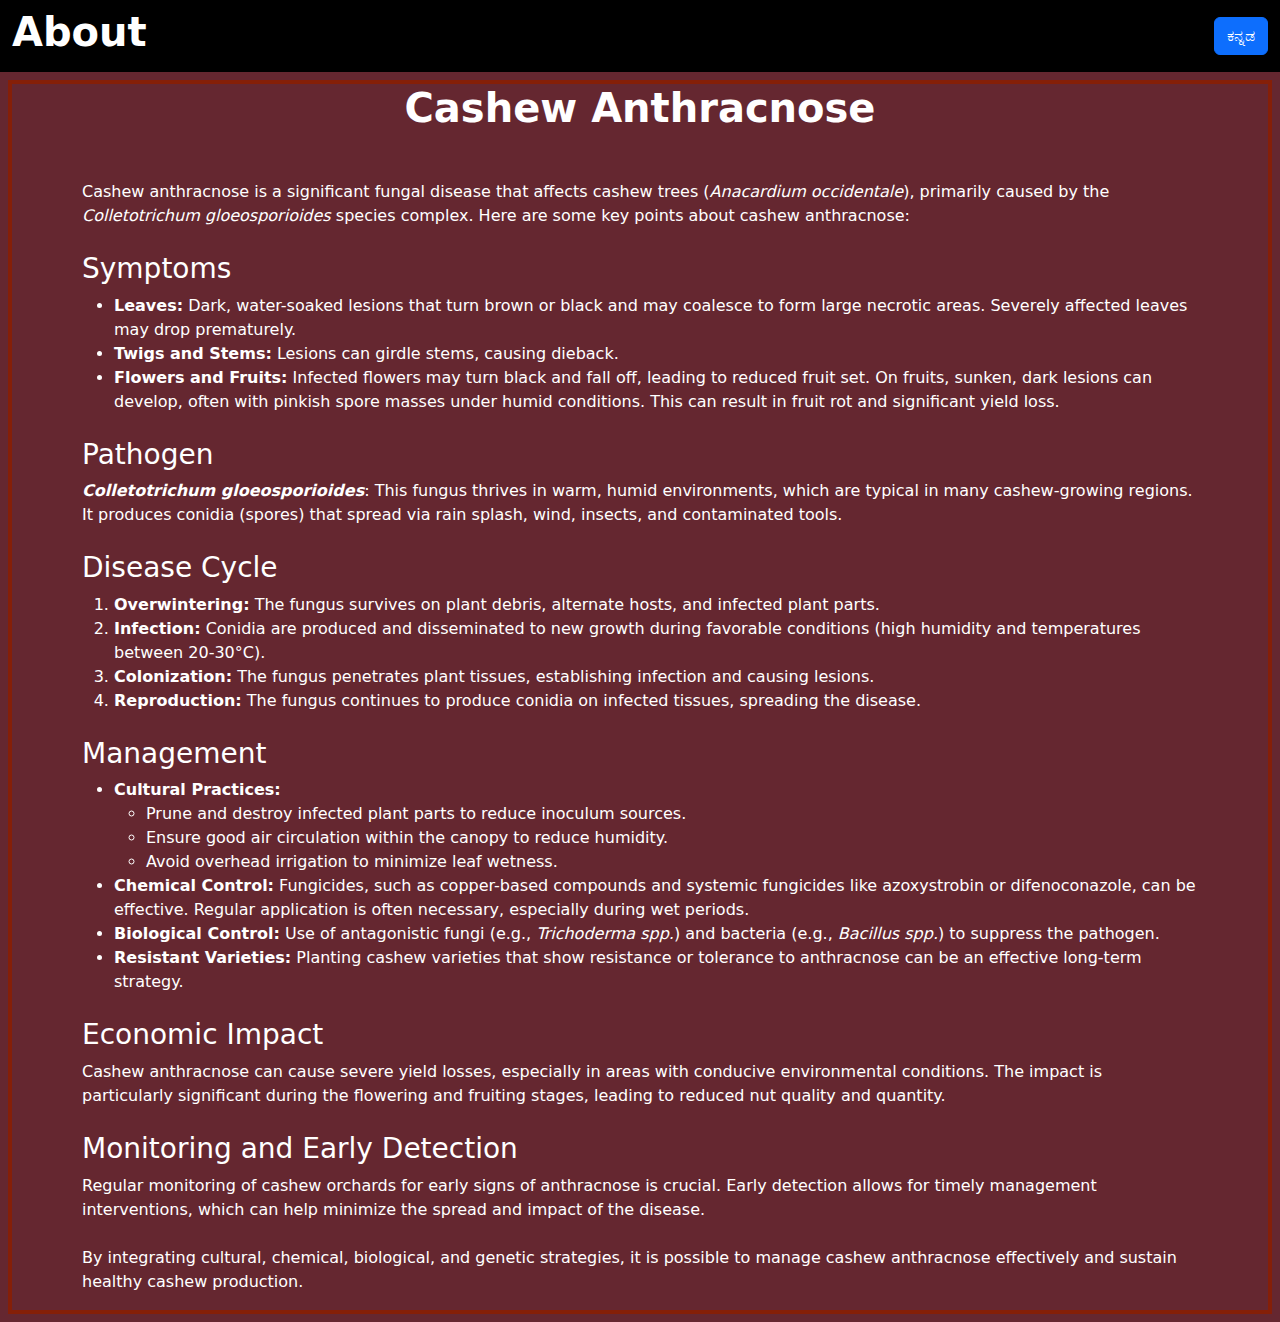
<file: frontend/about.html>
<!DOCTYPE html>
<html lang="en">

<head>
    <meta charset="UTF-8">
    <meta name="viewport" content="width=device-width, initial-scale=1.0">
    <title>Cashew Anthracnose</title>
    <style>
        .bdy {
            background-color: #652730;
            color: white;
        }

        .border-custom {
            border: 2px solid #851f08;
        }
    </style>
    <link href="https://cdn.jsdelivr.net/npm/bootstrap@5.3.0-alpha1/dist/css/bootstrap.min.css" rel="stylesheet">
</head>

<body class="bdy">
    <div>
        <nav class="navbar navbar-expand-lg navbar-dark bg-black sticky-top">
            <div class="container-fluid bg-black d-flex justify-content-between">
                <div>
                    <span class="navbar-text text-white text-left">
                        <h1><strong>About</strong></h1>
                    </span>
                </div>
                <div class="text-right">
                    <button id="languageToggle" class="btn btn-primary">ಕನ್ನಡ</button>
                </div>
            </div>
        </nav>
        
        

        <div class="border-4 m-2 border-custom">
            <div class="text-capitalize text-center">
                <h1><strong id="title">Cashew Anthracnose</strong></h1>
            </div>
            <div>
                <div class="container mt-5" id="content">
                    <p>Cashew anthracnose is a significant fungal disease that affects cashew trees (<em>Anacardium
                            occidentale</em>), primarily caused by the <em>Colletotrichum gloeosporioides</em> species
                        complex. Here are some key points about cashew anthracnose:</p>

                    <h3 class="mt-4">Symptoms</h3>
                    <ul>
                        <li><strong>Leaves:</strong> Dark, water-soaked lesions that turn brown or black and may
                            coalesce to form large necrotic areas. Severely affected leaves may drop prematurely.</li>
                        <li><strong>Twigs and Stems:</strong> Lesions can girdle stems, causing dieback.</li>
                        <li><strong>Flowers and Fruits:</strong> Infected flowers may turn black and fall off, leading
                            to reduced fruit set. On fruits, sunken, dark lesions can develop, often with pinkish spore
                            masses under humid conditions. This can result in fruit rot and significant yield loss.</li>
                    </ul>

                    <h3 class="mt-4">Pathogen</h3>
                    <p><strong><em>Colletotrichum gloeosporioides</em></strong>: This fungus thrives in warm, humid
                        environments, which are typical in many cashew-growing regions. It produces conidia (spores)
                        that spread via rain splash, wind, insects, and contaminated tools.</p>

                    <h3 class="mt-4">Disease Cycle</h3>
                    <ol>
                        <li><strong>Overwintering:</strong> The fungus survives on plant debris, alternate hosts, and
                            infected plant parts.</li>
                        <li><strong>Infection:</strong> Conidia are produced and disseminated to new growth during
                            favorable conditions (high humidity and temperatures between 20-30°C).</li>
                        <li><strong>Colonization:</strong> The fungus penetrates plant tissues, establishing infection
                            and causing lesions.</li>
                        <li><strong>Reproduction:</strong> The fungus continues to produce conidia on infected tissues,
                            spreading the disease.</li>
                    </ol>

                    <h3 class="mt-4">Management</h3>
                    <ul>
                        <li><strong>Cultural Practices:</strong>
                            <ul>
                                <li>Prune and destroy infected plant parts to reduce inoculum sources.</li>
                                <li>Ensure good air circulation within the canopy to reduce humidity.</li>
                                <li>Avoid overhead irrigation to minimize leaf wetness.</li>
                            </ul>
                        </li>
                        <li><strong>Chemical Control:</strong> Fungicides, such as copper-based compounds and systemic
                            fungicides like azoxystrobin or difenoconazole, can be effective. Regular application is
                            often necessary, especially during wet periods.</li>
                        <li><strong>Biological Control:</strong> Use of antagonistic fungi (e.g., <em>Trichoderma
                                spp.</em>) and bacteria (e.g., <em>Bacillus spp.</em>) to suppress the pathogen.</li>
                        <li><strong>Resistant Varieties:</strong> Planting cashew varieties that show resistance or
                            tolerance to anthracnose can be an effective long-term strategy.</li>
                    </ul>

                    <h3 class="mt-4">Economic Impact</h3>
                    <p>Cashew anthracnose can cause severe yield losses, especially in areas with conducive
                        environmental conditions. The impact is particularly significant during the flowering and
                        fruiting stages, leading to reduced nut quality and quantity.</p>

                    <h3 class="mt-4">Monitoring and Early Detection</h3>
                    <p>Regular monitoring of cashew orchards for early signs of anthracnose is crucial. Early detection
                        allows for timely management interventions, which can help minimize the spread and impact of the
                        disease.</p>

                    <p class="mt-4">By integrating cultural, chemical, biological, and genetic strategies, it is
                        possible to manage cashew anthracnose effectively and sustain healthy cashew production.</p>
                </div>
            </div>
        </div>
    </div>
    <script src="https://ajax.googleapis.com/ajax/libs/jquery/3.5.1/jquery.min.js"></script>
    <script src="https://cdnjs.cloudflare.com/ajax/libs/popper.js/1.16.0/umd/popper.min.js"></script>
    <script src="https://maxcdn.bootstrapcdn.com/bootstrap/4.5.2/js/bootstrap.min.js"></script>
    <script>
        const englishContent = `
            <p>Cashew anthracnose is a significant fungal disease that affects cashew trees (<em>Anacardium occidentale</em>), primarily caused by the <em>Colletotrichum gloeosporioides</em> species complex. Here are some key points about cashew anthracnose:</p>
                    
            <h3 class="mt-4">Symptoms</h3>
            <ul>
                <li><strong>Leaves:</strong> Dark, water-soaked lesions that turn brown or black and may coalesce to form large necrotic areas. Severely affected leaves may drop prematurely.</li>
                <li><strong>Twigs and Stems:</strong> Lesions can girdle stems, causing dieback.</li>
                <li><strong>Flowers and Fruits:</strong> Infected flowers may turn black and fall off, leading to reduced fruit set. On fruits, sunken, dark lesions can develop, often with pinkish spore masses under humid conditions. This can result in fruit rot and significant yield loss.</li>
            </ul>
            
            <h3 class="mt-4">Pathogen</h3>
            <p><strong><em>Colletotrichum gloeosporioides</em></strong>: This fungus thrives in warm, humid environments, which are typical in many cashew-growing regions. It produces conidia (spores) that spread via rain splash, wind, insects, and contaminated tools.</p>
            
            <h3 class="mt-4">Disease Cycle</h3>
            <ol>
                <li><strong>Overwintering:</strong> The fungus survives on plant debris, alternate hosts, and infected plant parts.</li>
                <li><strong>Infection:</strong> Conidia are produced and disseminated to new growth during favorable conditions (high humidity and temperatures between 20-30°C).</li>
                <li><strong>Colonization:</strong> The fungus penetrates plant tissues, establishing infection and causing lesions.</li>
                <li><strong>Reproduction:</strong> The fungus continues to produce conidia on infected tissues, spreading the disease.</li>
            </ol>
            
            <h3 class="mt-4">Management</h3>
            <ul>
                <li><strong>Cultural Practices:</strong>
                    <ul>
                        <li>Prune and destroy infected plant parts to reduce inoculum sources.</li>
                        <li>Ensure good air circulation within the canopy to reduce humidity.</li>
                        <li>Avoid overhead irrigation to minimize leaf wetness.</li>
                    </ul>
                </li>
                <li><strong>Chemical Control:</strong> Fungicides, such as copper-based compounds and systemic fungicides like azoxystrobin or difenoconazole, can be effective. Regular application is often necessary, especially during wet periods.</li>
                <li><strong>Biological Control:</strong> Use of antagonistic fungi (e.g., <em>Trichoderma spp.</em>) and bacteria (e.g., <em>Bacillus spp.</em>) to suppress the pathogen.</li>
                <li><strong>Resistant Varieties:</strong> Planting cashew varieties that show resistance or tolerance to anthracnose can be an effective long-term strategy.</li>
            </ul>
            
            <h3 class="mt-4">Economic Impact</h3>
            <p>Cashew anthracnose can cause severe yield losses, especially in areas with conducive environmental conditions. The impact is particularly significant during the flowering and fruiting stages, leading to reduced nut quality and quantity.</p>
            
            <h3 class="mt-4">Monitoring and Early Detection</h3>
            <p>Regular monitoring of cashew orchards for early signs of anthracnose is crucial. Early detection allows for timely management interventions, which can help minimize the spread and impact of the disease.</p>
            
            <p class="mt-4">By integrating cultural, chemical, biological, and genetic strategies, it is possible to manage cashew anthracnose effectively and sustain healthy cashew production.</p>
        `;

        const kannadaContent = `
            <p>ಕಾಜೂ ಆಂಥ್ರಾಕ್ನೋಸ್ ಮುಖ್ಯವಾದ ಶಿಲೀಂಧ್ರ ರೋಗವಾಗಿದೆ, ಇದು ಕಾಜೂ ಮರಗಳಿಗೆ (<em>ಅನಕಾರ್ಡಿಯಮ್ ಅಕ್ಸಿಡೆಂಟೇಲ್</em>) ಪರಿಣಾಮ ಬೀರುತ್ತದೆ, ಮುಖ್ಯವಾಗಿ <em>ಕೊಲೆಟೋಟ್ರಿಚಮ್ ಗ್ಲೊಯೋಸ್ಪೋರಾಯ್ಡಿಸ್</em> ಪ್ರಜಾತಿ ಸಂಕೀರ್ಣದಿಂದ ಉಂಟಾಗುತ್ತದೆ. ಕಾಜೂ ಆಂಥ್ರಾಕ್ನೋಸ್ ಬಗ್ಗೆ ಕೆಲವು ಮುಖ್ಯಾಂಶಗಳು ಇಲ್ಲಿವೆ:</p>
                    
            <h3 class="mt-4">ಲಕ್ಷಣಗಳು</h3>
<ul>
    <li><strong>ಎಲೆಗಳು:</strong> ಕಪ್ಪು ಅಥವಾ ಕಂದು ಬಣ್ಣಕ್ಕೆ ತಿರುಗುವ ಕಪ್ಪು, ನೀರು ಹಾಲಿರುವ ಗಾಯಗಳು ಮತ್ತು ದೊಡ್ಡ ನರ ಹಾನಿಯ ಭಾಗಗಳನ್ನು ರಚಿಸಬಹುದು. ಗಂಭೀರವಾಗಿ ಹಾನಿಗೊಳಗಾದ ಎಲೆಗಳು ಮುಂಚಿನೆಲ್ಲೂ ಬಿದ್ದುಹೋಗಬಹುದು.</li>
    <li><strong>ತಂತಿಗಳು ಮತ್ತು ಕಾಂಡಗಳು:</strong> ಗಾಯಗಳು ಕಾಂಡಗಳನ್ನು ಸಂಪೂರ್ಣವಾಗಿ ಸುತ್ತಲೂ ಅಂಟಿಕೊಳ್ಳಬಹುದು, ಅದರಿಂದ ವಿಸರ್ಜನೆಯನ್ನು ಕಡಿಮೆಗೈಯಬಹುದು.</li>
    <li><strong>ಹೂವುಗಳು ಮತ್ತು ಹಣ್ಣುಗಳು:</strong> ಹಾನಿಗೊಳಗಾದ ಹೂವುಗಳು ಕಪ್ಪಾಗುತ್ತವೆ ಮತ್ತು ಬಿದ್ದುಹೋಗುತ್ತವೆ, ಹಣ್ಣುಗಳ ಮೇಲೆ ಕಪ್ಪು ಗಾಯಗಳು ಮತ್ತು ಸ್ಪೋರೊ ಮ್ಯಾಸಸ್ ತೇವದ ಪರಿಸ್ಥಿತಿಗಳಲ್ಲಿ ಉಂಟಾಗಬಹುದು, ಹಾಗೆಯೇ ಹಣ್ಣುಗಳು ಹಾಳಾಗಬಹುದು ಮತ್ತು ಉಳಿತಾಯ ಕಡಿಮೆಯಾಗಬಹುದು.</li>
</ul>

            
            <h3 class="mt-4">ರೋಗಕೀಟ</h3>
            <p><strong><em>ಕೊಲೆಟೋಟ್ರಿಚಮ್ ಗ್ಲೊಯೋಸ್ಪೋರಾಯ್ಡಿಸ್</em></strong>: ಈ ಶಿಲೀಂಧ್ರವು ಬಿಸಿ, ತೇವದ ಪರಿಸರಗಳಲ್ಲಿ, ಅದು ಹಲವಾರು ಕಾಜೂ ಬೆಳೆದ ಪ್ರದೇಶಗಳಲ್ಲಿ ಸಹಜವಾಗಿರುತ್ತದೆ. ಇದು ರೇನ್ ಸ್ಪ್ಲಾಶ್, ಗಾಳಿ, ಕೀಟಗಳು, ಮತ್ತು ಸಂಕ್ರಾಮಿತ ಉಪಕರಣಗಳ ಮೂಲಕ ಹರಡುವ ಕೊನಿಡಿಯ (ಸ್ಪೋರೊ) ಉತ್ಪತ್ತಿ ಮಾಡುತ್ತದೆ.</p>
            
            <h3 class="mt-4">ರೋಗ ಚಕ್ರ</h3>
<ol>
    <li><strong>ಅವರಡಿಸಲು:</strong> ಶಿಲೀಂಧ್ರವು ಸಸ್ಯ ಅವಶೇಷ, ಪರ್ಯಾಯ ಹೋಸ್ಟ್ಗಳು, ಮತ್ತು ಹಾನಿಗೊಳಗಾದ ಸಸ್ಯ ಭಾಗಗಳ ಮೇಲೆ ತಾಳುತ್ತದೆ.</li>
    <li><strong>ಸಂಕ್ರಮಣ:</strong> ಕೊನಿಡಿಯವು ತಾತ್ಕಾಲಿಕ ಪರಿಸ್ಥಿತಿಗಳಲ್ಲಿ (ಉತ್ತಮ ತೇವದ ಮತ್ತು 20-30°C ತಾಪಮಾನಗಳು) ಹೊಸ ಬೆಳವಣಿಗೆಯನ್ನು ಹರಡುತ್ತದೆ.</li>
    <li><strong>ಕಾಲೊನೈಸೇಶನ್:</strong> ಶಿಲೀಂಧ್ರವು ಸಸ್ಯ ಒತ್ತುವಿಕೆಯೊಳಗೆ ಪ್ರವೇಶಿಸುತ್ತದೆ, ಹಾನಿಗೊಳಗಾದ ಹಣ್ಣುಗಳ ಮೇಲೆ ಕೊನಿಡಿಯ ಉತ್ಪತ್ತಿ ಮಾಡುತ್ತದೆ.</li>
    <li><strong>ಪುನರ್ದಾಳಣೆ:</strong> ಶಿಲೀಂಧ್ರವು ಹಾನಿಗೊಳಗಾದ ಹಣ್ಣುಗಳ ಮೇಲೆ ಕೊನಿಡಿಯ ಉತ್ಪತ್ತಿ ಮಾಡುತ್ತದೆ.</li>
</ol>

            
            <h3 class="mt-4">ನಿರ್ವಹಣೆ</h3>
            <ul>
                <li><strong>ಸಾಂಸ್ಕೃತಿಕ ಅಭ್ಯಾಸಗಳು:</strong>
                    <ul>
                        <li>ಸಂಕುಚಿತ ಮೂಲಗಳನ್ನು ಕಡಿಮೆ ಮಾಡಲು ಹಾನಿಗೊಳಗಾದ ಸಸ್ಯ ಭಾಗಗಳನ್ನು ಕತ್ತರಿಸಿ ನಾಶಮಾಡಿ.</li>
                        <li>ತಾಪಮಾನವನ್ನು ಕಡಿಮೆ ಮಾಡಲು ಕುಪ್ಪಳೆಯಲ್ಲಿ ಉತ್ತಮ ಗಾಳಿಯುಂಟುಮಾಡಿ.</li>
                        <li>ಎಲೆಗಳ ತೇವವನ್ನು ಕಡಿಮೆ ಮಾಡಲು ಮೇಲಿನಿಂದ ನೀರುಪೂರಿಸುವುದನ್ನು ತಪ್ಪಿಸಿ.</li>
                    </ul>
                </li>
                <li><strong>ರಾಸಾಯನಿಕ ನಿಯಂತ್ರಣ:</strong> ಕಬ್ಬಿಣದ ಸಂಯುಕ್ತಗಳು ಮತ್ತು ಆಹಾರಕ್ರಮಬದ್ಧ ಶಿಲೀಂಧ್ರನಾಶಕಗಳು ಕೂಡ ಪರಿಣಾಮಕಾರಿ. ನಿಯಮಿತ ಅನುಷ್ಠಾನವು ಸಾಮಾನ್ಯವಾಗಿ ಅಗತ್ಯವಿರುತ್ತದೆ, ವಿಶೇಷವಾಗಿ ಬರುವ ನೀರಿನಿಂದ ಉಪರಿಸ್ಥಿತಿ.</li>

                <li><strong>ಜೈವ ನಿಯಂತ್ರಣ:</strong> ಶಿಲೀಂಧ್ರವನ್ನು ದಮನಿಸಲು ಪ್ರತಿದ್ವಂಧ್ವ ಶಿಲೀಂಧ್ರಗಳ (ಉದಾ., <em>ಟ್ರೈಚೋಡರ್ಮಾ spp.</em>) ಮತ್ತು ಬ್ಯಾಕ್ಟೀರಿಯಾ (ಉದಾ., <em>ಬ್ಯಾಸಿಲಸ್ spp.</em>) ಬಳಕೆ.</li>
                <li><strong>ಪ್ರತಿರೋಧಕ ತಳಿಗಳು:</strong> ಆಂಥ್ರಾಕ್ನೋಸ್ ಗೆ ಪ್ರತಿರೋಧದ ತಳಿಗಳನ್ನು ಬೆಳೆಸುವುದು ದೀರ್ಘಕಾಲದ ಸಮರ್ಥತೆಯ ತಂತ್ರವಾಗಬಹುದು.</li>
            </ul>
            
            <h3 class="mt-4">ಆರ್ಥಿಕ ಪರಿಣಾಮ</h3>
<p>ಕಾಜೂ ಆಂಥ್ರಾಕ್ನೋಸ್ ತೀವ್ರವಾದ ಉಳಿತಾಯವನ್ನು ಉಂಟುಮಾಡಬಹುದು، ಪರಿಣಾಮವು ವಿಶೇಷವಾಗಿ ಹೂವು ಮತ್ತು ಹಣ್ಣುಗಳ ಹಂತಗಳಲ್ಲಿ ಉಂಟಾಗುತ್ತದೆ ಮತ್ತು ಕಾಜೂ ಉತ್ಪಾದನೆಯ ಮಾತ್ರೆಯನ್ನು ಕಡಿಮೆ ಮಾಡುತ್ತದೆ.</p>

<h3 class="mt-4">ನಿಗಾವಳಿ ಮತ್ತು ಮುಂಚಿನ ಹುಡುಕಾಟ</h3>
<p>ಆಂಥ್ರಾಕ್ನೋಸ್ ನ ಮುಂಚಿನ ಸೂಚನೆಗಳನ್ನು ಹುಡುಕಲು ಕಾಜೂ ತೋಟಗಳನ್ನು ನಿಯಮಿತವಾಗಿ ಪರಿಶೀಲಿಸುವುದು ಅಗತ್ಯ.</p>

<p class="mt-4">ಸಾಂಸ್ಕೃತಿಕ, ರಾಸಾಯನಿಕ, ಜೈವಿಕ, ಮತ್ತು ಜನ್ಯತೆಯ ತಂತ್ರಜ್ಞಾನಗಳನ್ನು ಅಳವಡಿಸುವ ಮೂಲಕ ಕಾಜೂ ಆಂಥ್ರಾಕ್ನೋಸ್ ನಿರ್ವಹಣೆಯನ್ನು ಹೆಚ್ಚುವರಿಯಾಗಿ ಮಾಡಬಹುದು ಮತ್ತು ಕಾಜೂ ಆಂಥ್ರಾಕ್ನೋಸ್ ನೆಲೆಗೊಳಿಸಿದ ವಾತಾವರಣದಲ್ಲಿ ಕಾಜೂ ಉತ್ಪಾದನೆಯನ್ನು ಪಾಲಿಸಿಕೊಳ್ಳಲು ಸಹಾಯಕವಾಗಬಹುದು.</p>

        `;

        $("#languageToggle").on("click", function () {
            const currentText = $(this).text();
            if (currentText === "ಕನ್ನಡ") {
                $("#title").text("ಕಾಜೂ ಆಂಥ್ರಾಕ್ನೋಸ್");
                $("#content").html(kannadaContent);
                $(this).text("English");
            } else {
                $("#title").text("Cashew Anthracnose");
                $("#content").html(englishContent);
                $(this).text("ಕನ್ನಡ");
            }
        });
    </script>
</body>

</html>
</file>
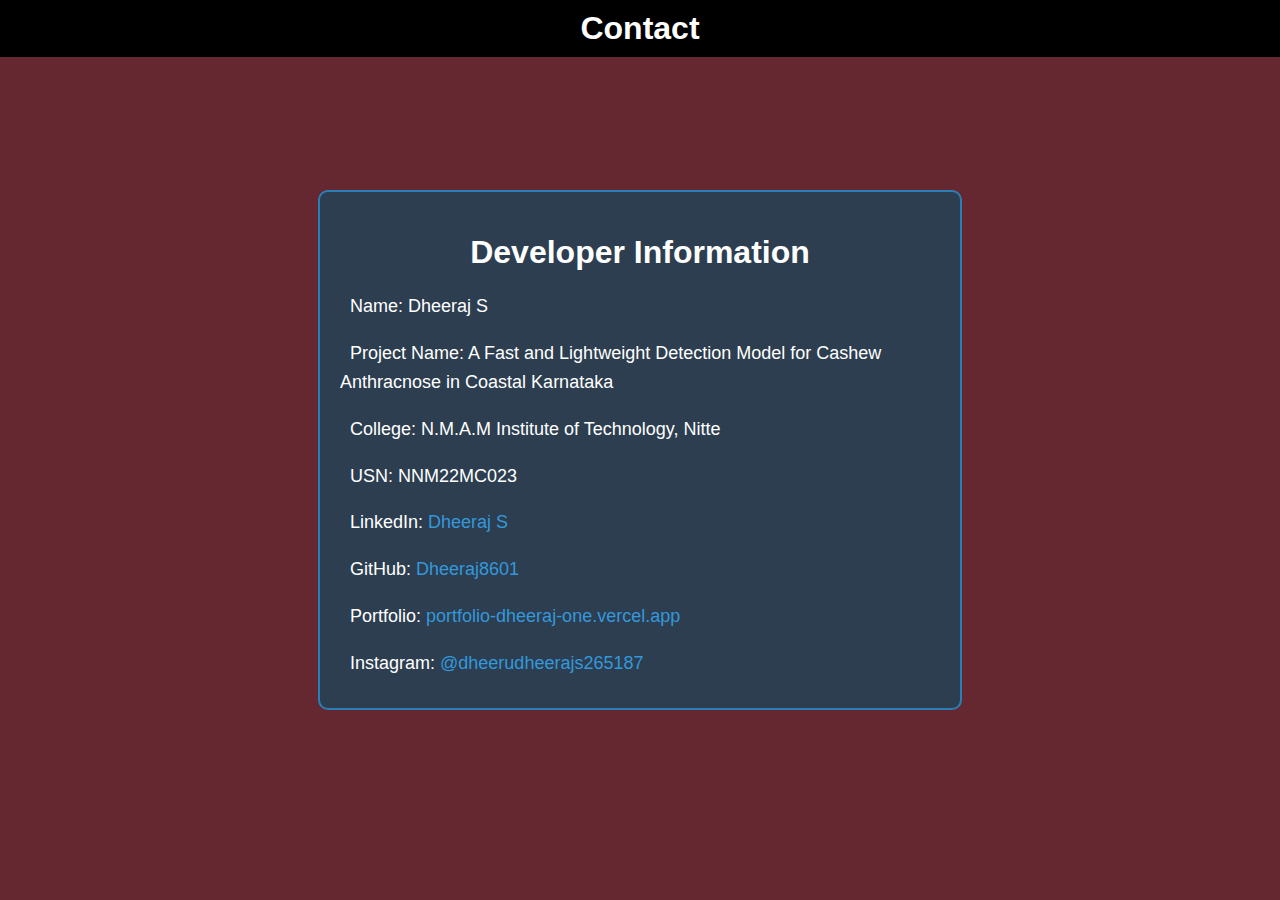
<file: frontend/contact.html>
<!DOCTYPE html>
<html lang="en">

<head>
    <meta charset="UTF-8">
    <meta name="viewport" content="width=device-width, initial-scale=1.0">
    <title>Cashew Anthracnose</title>
    <style>
        body {
            background-color: #652730;
            color: white;
            font-family: Arial, sans-serif;
            margin: 0;
            padding: 0;
            display: flex;
            justify-content: center;
            align-items: center;
            height: 100vh;
        }

        .container {
            background-color: #2c3e50;
            border: 2px solid #2980b9;
            padding: 20px;
            border-radius: 10px;
            width: 80%;
            max-width: 600px;
            text-align: center;
        }

        .developer-info {
            margin-top: 20px;
            text-align: left;
            font-size: 18px;
            line-height: 1.6;
        }

        .developer-info p {
            margin-bottom: 10px;
        }

        .developer-info a {
            color: #3498db;
            text-decoration: none;
        }

        .icon {
            margin-right: 10px;
        }

        .navbar {
            background-color: #000;
            padding: 10px 0;
            text-align: center;
            width: 100%;
            position: fixed;
            top: 0;
            z-index: 1000;
        }

        .navbar h1 {
            margin: 0;
        }

        .navbar-text {
            color: white;
        }
    </style>
    <!-- Font Awesome CDN for icons -->
    <link rel="stylesheet" href="https://cdnjs.cloudflare.com/ajax/libs/font-awesome/5.15.4/css/all.min.css"
        integrity="sha512-vE5z5zlCoRnQwP28re8p7uZBkP0p3oP4IorG2s2yKy7ilMhPNDB9aJ0Z21gl0l+BZ0MmN4jE+VvECmW+nW4D6g=="
        crossorigin="anonymous" referrerpolicy="no-referrer" />
</head>

<body>
    <nav class="navbar">
        <div class="container-fluid">
            <div class="navbar-text">
                <h1><strong>Contact</strong></h1>
            </div>
        </div>
    </nav>
    <div class="container">
        <h1>Developer Information</h1>
        <div class="developer-info">
            <p><i class="icon fas fa-user"></i> Name: Dheeraj S</p>
            <p><i class="icon fas fa-project-diagram"></i> Project Name: A Fast and Lightweight Detection Model for Cashew
                Anthracnose in Coastal Karnataka</p>
            <p><i class="icon fas fa-university"></i> College: N.M.A.M Institute of Technology, Nitte</p>
            <p><i class="icon fas fa-id-card"></i> USN: NNM22MC023</p>
            <p><i class="icon fab fa-linkedin"></i> LinkedIn: <a href="https://www.linkedin.com/in/dheeraj-s-194511292/"
                    target="_blank">Dheeraj S</a></p>
            <p><i class="icon fab fa-github"></i> GitHub: <a href="https://github.com/Dheeraj8601" target="_blank">Dheeraj8601</a></p>
            <p><i class="icon fas fa-globe"></i> Portfolio: <a href="https://portfolio-dheeraj-one.vercel.app/"
                    target="_blank">portfolio-dheeraj-one.vercel.app</a></p>
            <p><i class="icon fab fa-instagram"></i> Instagram: <a href="https://www.instagram.com/dheerudheerajs265187/"
                    target="_blank">@dheerudheerajs265187</a></p>
        </div>
    </div>
</body>

</html>
</file>
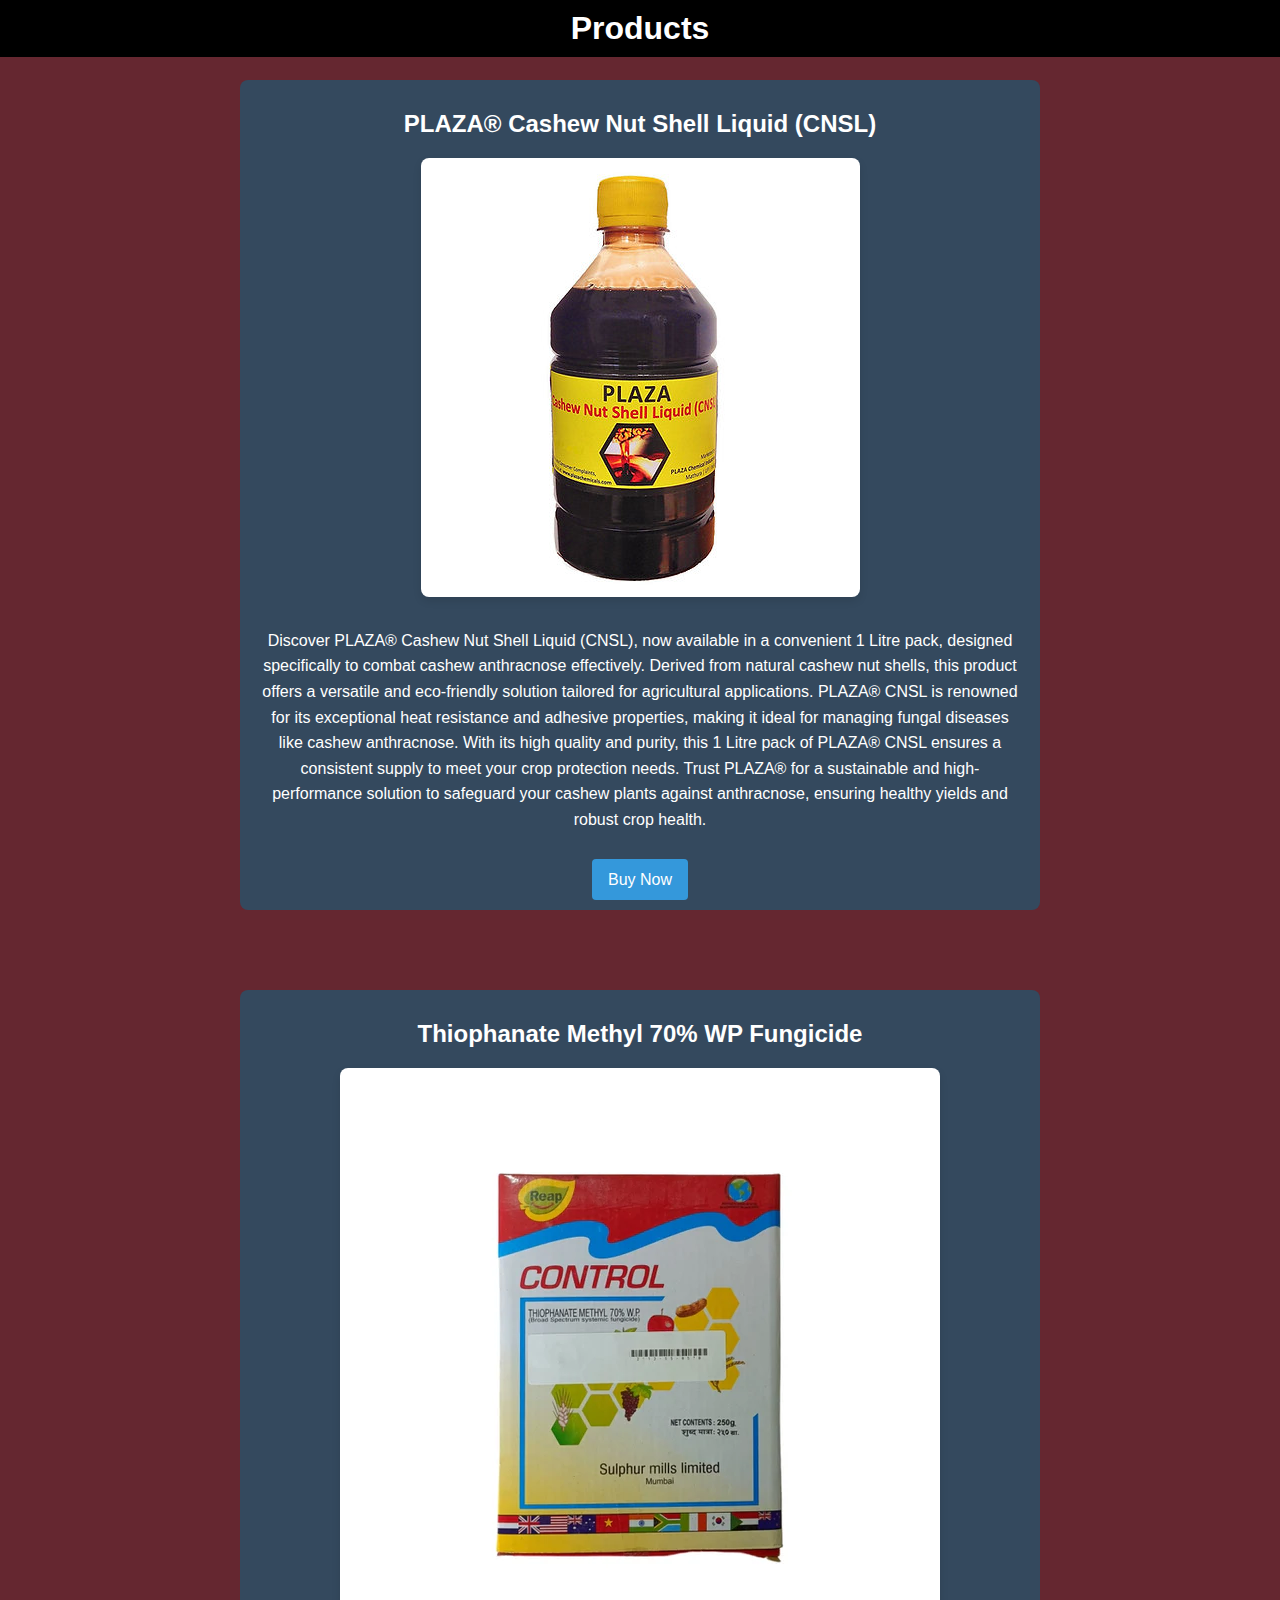
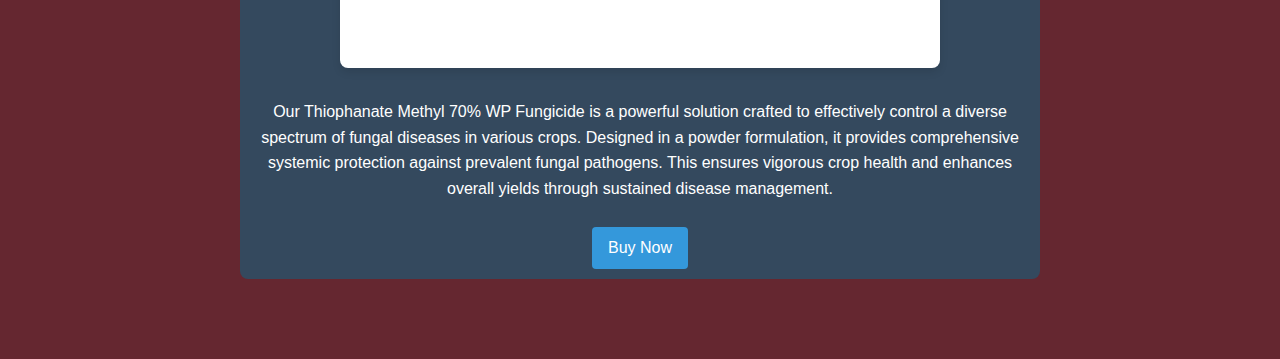
<file: frontend/solution.html>
<!DOCTYPE html>
<html lang="en">

<head>
    <meta charset="UTF-8">
    <meta name="viewport" content="width=device-width, initial-scale=1.0">
    <title>Cashew Anthracnose - Products</title>
    <style>
        body {
            background-color: #652730;
            color: white;
            font-family: Arial, sans-serif;
            margin: 0;
            padding: 0;
            display: flex;
            justify-content: center;
            align-items: center;
            min-height: 100vh;
        }

        .container {
            border-radius: 10px;
            width: 100%;
            max-width: 800px;
            text-align: center;
        }

        .product {
            background-color: #34495e;
            margin: 80px 0;
            padding: 10px 20px;
            border-radius: 8px;
            text-align: left;
            display: flex;
            flex-direction: column;
            align-items: center;
        }

        .product img {
            max-width: 100%;
            border-radius: 8px;
            margin-bottom: 15px;
            box-shadow: 0 4px 8px rgba(0, 0, 0, 0.1);
        }

        .product-info {
            line-height: 1.6;
            text-align: center;
        }

        .buy-btn {
            background-color: #3498db;
            color: white;
            border: none;
            padding: 8px 16px;
            text-align: center;
            text-decoration: none;
            display: inline-block;
            font-size: 16px;
            margin-top: 10px;
            border-radius: 4px;
            cursor: pointer;
            transition: background-color 0.3s ease;
        }

        .buy-btn:hover {
            background-color: #2980b9;
        }

        .navbar {
            background-color: #000;
            padding: 10px 0;
            text-align: center;
            width: 100%;
            position: fixed;
            top: 0;
            z-index: 1000;
        }

        .navbar h1 {
            margin: 0;
        }

        .navbar-text {
            color: white;
        }
    </style>
</head>

<body>
    <nav class="navbar mb-2">
        <div class="container-fluid">
            <div class="navbar-text">
                <h1><strong>Products</strong></h1>
            </div>
        </div>
    </nav>

    <div class="container mt-2">
        <div class="product mt-4">
            <h2>PLAZA® Cashew Nut Shell Liquid (CNSL)</h2>
            <img src="chemicals/plaza.jpg" alt="PLAZA CNSL 1 Litre Pack">
            <div class="product-info">
                <p>
                    Discover PLAZA® Cashew Nut Shell Liquid (CNSL), now available in a convenient 1 Litre pack, designed
                    specifically to combat cashew anthracnose effectively. Derived from natural cashew nut shells, this
                    product offers a versatile and eco-friendly solution tailored for agricultural applications. PLAZA®
                    CNSL is renowned for its exceptional heat resistance and adhesive properties, making it ideal for
                    managing fungal diseases like cashew anthracnose.

                    With its high quality and purity, this 1 Litre pack of PLAZA® CNSL ensures a consistent supply to
                    meet your crop protection needs. Trust PLAZA® for a sustainable and high-performance solution to
                    safeguard your cashew plants against anthracnose, ensuring healthy yields and robust crop health.
                </p>
                <a href="https://www.plazaglobalretail.com/product-page/plaza-cashew-nut-shell-liquid-cnsl-1-litre-pack-plaza-cnsl-1l?utm_source=google&utm_medium=wix_google_channel&utm_campaign=freelistings"
                    target="_blank" class="buy-btn">Buy Now</a>
            </div>
        </div>

        <div class="product ">
            <h2>Thiophanate Methyl 70% WP Fungicide</h2>
            <img src="chemicals/Control_Fungicide.webp" alt="Thiophanate Methyl 70% WP Fungicide">
            <div class="product-info">
                <p>
                    Our Thiophanate Methyl 70% WP Fungicide is a powerful solution crafted to effectively control a
                    diverse spectrum of fungal diseases in various crops. Designed in a powder formulation, it provides
                    comprehensive systemic protection against prevalent fungal pathogens. This ensures vigorous crop
                    health and enhances overall yields through sustained disease management.
                </p>
                <a href="https://shop.farmkart.com/products/control-fungicide?variant=48966446219538&currency=INR&utm_medium=product_sync&utm_source=google&utm_content=sag_organic&utm_campaign=sag_organic&srsltid=AfmBOopPHy6l8IZ1ioik1TeaMyRWF5ZyU3Xd2fOmYgAi3vaSfd9gh27GvLA&com_cvv=81c269aab9bc5fc4177fabac3c77acd26f491510dd5f94a06570d6c819846581"
                    target="_blank" class="buy-btn">Buy Now</a>
            </div>
        </div>
    </div>
</body>

</html>
</file>
